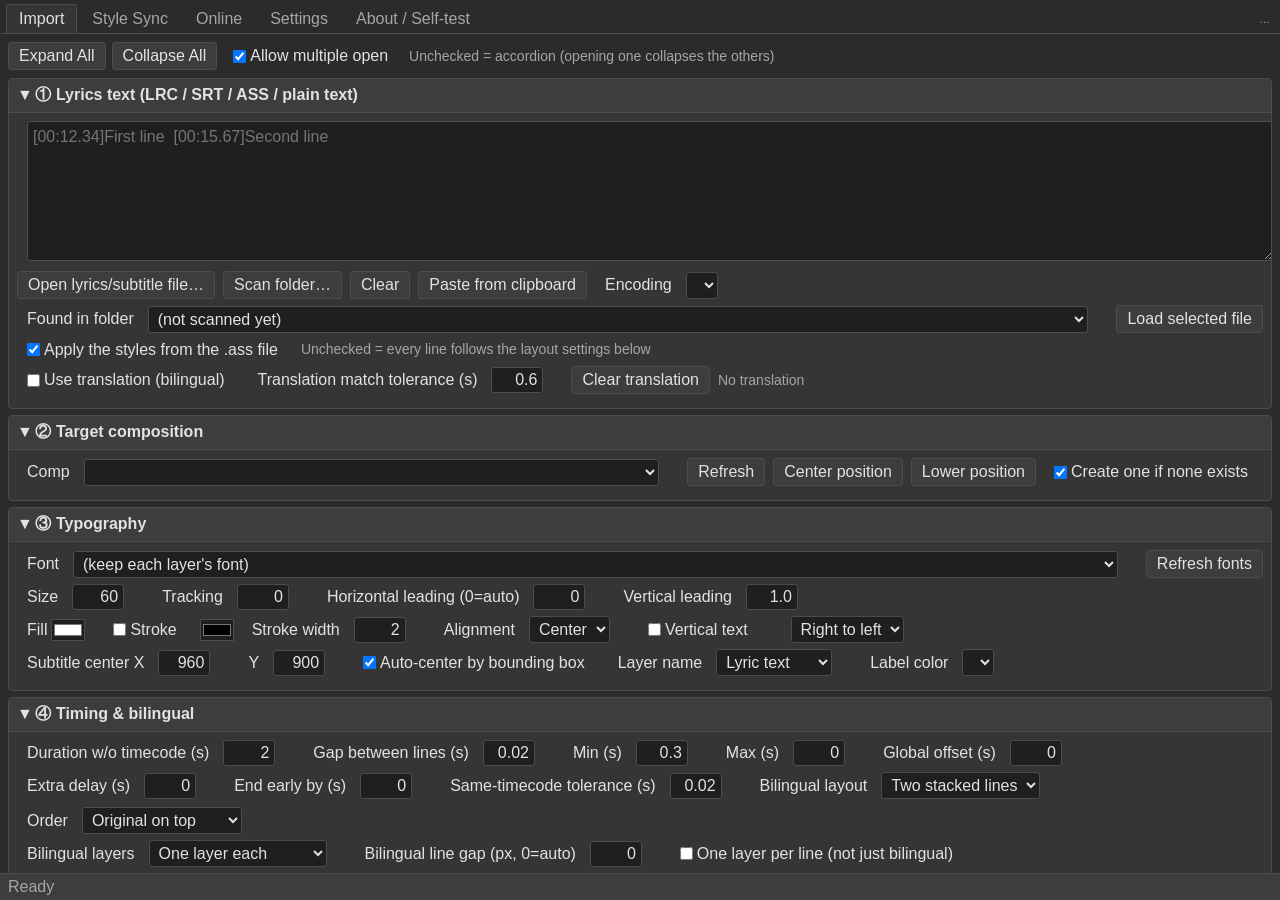
<file: AE_CEP/client/index.html>
<!DOCTYPE html>
<html lang="zh-CN">
<head>
<meta charset="UTF-8">
<title data-i18n="歌词字幕排版工具 · AE 版">歌词字幕排版工具 · AE 版</title>
<link rel="stylesheet" href="style.css">
</head>
<body>

<div class="tabbar">
  <button class="tabbtn active" data-tab="import" data-i18n="歌词导入">歌词导入</button>
  <button class="tabbtn" data-tab="style" data-i18n="样式同步">样式同步</button>
  <button class="tabbtn" data-tab="online" data-i18n="在线歌词">在线歌词</button>
  <button class="tabbtn" data-tab="settings" data-i18n="设置">设置</button>
  <button class="tabbtn" data-tab="about" data-i18n="关于 / 自检">关于 / 自检</button>
  <span class="grow"></span>
  <span class="build" id="buildTag">…</span>
</div>

<!-- ============================ 歌词导入 ============================ -->
<div class="tabpane active" id="tab-import">
  <div class="toolbar">
    <button id="btnExpandAll" data-i18n="全部展开">全部展开</button>
    <button id="btnCollapseAll" data-i18n="全部折叠">全部折叠</button>
    <!-- 注意：这个开关换过 id（原 accChk 是反过来的「单开模式」，默认还勾着）。
         换了 id 之后，老用户 localStorage 里那个 true 不会再被读回来，
         默认就变成「可以同时展开」了。 -->
    <label class="chk"><input type="checkbox" id="multiChk" checked> <span data-i18n="同时展开多块">同时展开多块</span></label>
    <span class="hint" data-i18n="不勾＝单开模式（展开一块自动收起其它）">不勾＝单开模式（展开一块自动收起其它）</span>
  </div>

  <section class="sec" data-key="lyrics">
    <div class="sec-head"><span class="arrow">▼</span> <span data-i18n="① 歌词文本（LRC / SRT / ASS / 纯文本）">① 歌词文本（LRC / SRT / ASS / 纯文本）</span></div>
    <div class="sec-body">
      <!-- 占位符只写在 data-i18n-placeholder 里，运行时由 applyI18n() 填进 placeholder；
           两处都写的话，静态那份是中文，切到英文时会被体检脚本当成漏翻。
           值里不要用 &#10; 这类实体：字典的 key 是「原样的中文」，实体解出来的换行
           跟 key 对不上，翻译就查不到了。 -->
      <textarea id="lyricText" class="lyric" spellcheck="false"
                data-i18n-placeholder="[00:12.34]第一句歌词  [00:15.67]第二句歌词"></textarea>
      <div class="row">
        <button id="btnOpenLrc" data-i18n="打开歌词/字幕文件…">打开歌词/字幕文件…</button>
        <button id="btnScanFolder" data-i18n="扫描文件夹…">扫描文件夹…</button>
        <button id="btnClear" data-i18n="清空">清空</button>
        <button id="btnPaste" data-i18n="从剪贴板粘贴">从剪贴板粘贴</button>
        <label class="fld"><span data-i18n="编码">编码</span> <select id="encodingList"></select></label>
      </div>
      <div class="row">
        <label class="fld grow"><span data-i18n="文件夹里找到的">文件夹里找到的</span>
          <select id="fileList"><option data-i18n="（还没有扫描）">（还没有扫描）</option></select>
        </label>
        <button id="btnLoadFile" data-i18n="载入选中文件">载入选中文件</button>
      </div>
      <!-- 「套用 .ass 里的字幕样式」只对 ASS/SSA 生效：其它格式没有样式表，
           勾着也不影响。默认勾上 —— 打轴的人本来就是按那个样式调的颜色。 -->
      <div class="row">
        <label class="chk"><input type="checkbox" id="assStyle" checked> <span data-i18n="套用 .ass 里的字幕样式">套用 .ass 里的字幕样式</span></label>
        <span class="hint" data-i18n="不勾＝全部按下面的排版样式走">不勾＝全部按下面的排版样式走</span>
      </div>
      <div class="row">
        <label class="chk"><input type="checkbox" id="hasTrans"> <span data-i18n="使用译文（双语）">使用译文（双语）</span></label>
        <label class="fld"><span data-i18n="译文对齐容差(秒)">译文对齐容差(秒)</span> <input type="text" id="matchTol" value="0.6" class="num"></label>
        <button id="btnClearTrans" data-i18n="清空译文">清空译文</button>
        <span class="hint" id="transInfo" data-i18n="没有译文">没有译文</span>
      </div>
    </div>
  </section>

  <section class="sec" data-key="comp">
    <div class="sec-head"><span class="arrow">▼</span> <span data-i18n="② 目标合成">② 目标合成</span></div>
    <div class="sec-body">
      <div class="row">
        <label class="fld grow"><span data-i18n="合成">合成</span> <select id="compList"></select></label>
        <button id="btnRefreshComp" data-i18n="刷新">刷新</button>
        <button id="btnGetCenter" data-i18n="位置居中">位置居中</button>
        <button id="btnGetBottom" data-i18n="位置下方">位置下方</button>
        <label class="chk"><input type="checkbox" id="autoComp" checked> <span data-i18n="没有合成时自动新建">没有合成时自动新建</span></label>
      </div>
      <div class="hint" id="posHint"></div>
    </div>
  </section>

  <section class="sec" data-key="text">
    <div class="sec-head"><span class="arrow">▼</span> <span data-i18n="③ 排版样式">③ 排版样式</span></div>
    <div class="sec-body">
      <div class="row">
        <label class="fld grow"><span data-i18n="字体">字体</span> <select id="fontList"><option data-i18n="（保持图层原字体）">（保持图层原字体）</option></select></label>
        <button id="btnFonts" data-i18n="刷新字体">刷新字体</button>
      </div>
      <div class="row">
        <label class="fld"><span data-i18n="字号">字号</span> <input type="text" id="fontSize" value="60" class="num"></label>
        <label class="fld"><span data-i18n="字距">字距</span> <input type="text" id="tracking" value="0" class="num"></label>
        <label class="fld"><span data-i18n="横排行距倍数(0=自动)">横排行距倍数(0=自动)</span> <input type="text" id="leadingRatio" value="0" class="num"></label>
        <label class="fld"><span data-i18n="竖排行距倍数">竖排行距倍数</span> <input type="text" id="vLeadingRatio" value="1.0" class="num"></label>
      </div>
      <div class="row">
        <label class="fld"><span data-i18n="填充">填充</span> <input type="color" id="colorFill" value="#ffffff"></label>
        <label class="chk"><input type="checkbox" id="strokeOn"> <span data-i18n="描边">描边</span></label>
        <input type="color" id="colorStroke" value="#000000">
        <label class="fld"><span data-i18n="描边宽度">描边宽度</span> <input type="text" id="strokeWidth" value="2" class="num"></label>
        <label class="fld"><span data-i18n="对齐">对齐</span>
          <select id="justify">
            <option value="center" data-i18n="居中">居中</option>
            <option value="left" data-i18n="左对齐">左对齐</option>
            <option value="right" data-i18n="右对齐">右对齐</option>
          </select>
        </label>
        <label class="chk"><input type="checkbox" id="vertical"> <span data-i18n="竖排文字">竖排文字</span></label>
        <label class="fld"><select id="verticalDir">
          <option value="rtl" data-i18n="从右往左">从右往左</option>
          <option value="ltr" data-i18n="从左往右">从左往右</option>
        </select></label>
      </div>
      <div class="row">
        <label class="fld"><span data-i18n="字幕中心 X">字幕中心 X</span> <input type="text" id="posX" value="960" class="num"></label>
        <label class="fld">Y <input type="text" id="posY" value="900" class="num"></label>
        <label class="chk"><input type="checkbox" id="autoCenter" checked> <span data-i18n="按包围盒自动居中">按包围盒自动居中</span></label>
        <label class="fld"><span data-i18n="图层名">图层名</span>
          <select id="layerName">
            <option value="text" data-i18n="歌词文本">歌词文本</option>
            <option value="index" data-i18n="序号">序号</option>
            <option value="index+text" data-i18n="序号+歌词">序号+歌词</option>
          </select>
        </label>
        <label class="fld"><span data-i18n="图层颜色">图层颜色</span> <select id="labelList"></select></label>
      </div>
    </div>
  </section>

  <section class="sec" data-key="time">
    <div class="sec-head"><span class="arrow">▼</span> <span data-i18n="④ 时间轴与双语">④ 时间轴与双语</span></div>
    <div class="sec-body">
      <div class="row">
        <label class="fld"><span data-i18n="无时间码时长(s)">无时间码时长(s)</span> <input type="text" id="defaultDur" value="2" class="num"></label>
        <label class="fld"><span data-i18n="相邻间隙(s)">相邻间隙(s)</span> <input type="text" id="gap" value="0.02" class="num"></label>
        <label class="fld"><span data-i18n="最短(s)">最短(s)</span> <input type="text" id="minDur" value="0.3" class="num"></label>
        <label class="fld"><span data-i18n="最长(s)">最长(s)</span> <input type="text" id="maxDur" value="0" class="num"></label>
        <label class="fld"><span data-i18n="整体偏移(s)">整体偏移(s)</span> <input type="text" id="offset" value="0" class="num"></label>
      </div>
      <div class="row">
        <label class="fld"><span data-i18n="额外延后(s)">额外延后(s)</span> <input type="text" id="leadIn" value="0" class="num"></label>
        <label class="fld"><span data-i18n="提前结束(s)">提前结束(s)</span> <input type="text" id="leadOut" value="0" class="num"></label>
        <label class="fld"><span data-i18n="同时间码判定容差(s)">同时间码判定容差(s)</span> <input type="text" id="mergeTol" value="0.02" class="num"></label>
        <label class="fld"><span data-i18n="双语排版">双语排版</span>
          <select id="biLayout">
            <option value="stack" data-i18n="上下两行">上下两行</option>
            <option value="sameLine" data-i18n="同一行">同一行</option>
          </select>
        </label>
        <label class="fld"><span data-i18n="顺序">顺序</span>
          <select id="biOrder">
            <option value="AB" data-i18n="原文在上">原文在上</option>
            <option value="BA" data-i18n="译文在上">译文在上</option>
          </select>
        </label>
      </div>
      <div class="row">
        <label class="fld"><span data-i18n="双语图层">双语图层</span>
          <select id="biLayer">
            <option value="merge" data-i18n="原文译文合并在一个图层">原文译文合并在一个图层</option>
            <option value="split" selected data-i18n="原文 / 译文各占一个图层">原文 / 译文各占一个图层</option>
          </select>
        </label>
        <label class="fld"><span data-i18n="双语行距(px, 0=自动)">双语行距(px, 0=自动)</span> <input type="text" id="lineStep" value="0" class="num"></label>
        <label class="chk"><input type="checkbox" id="splitLines"> <span data-i18n="同一时间码的每行都单独建层（不限双语）">同一时间码的每行都单独建层（不限双语）</span></label>
      </div>
      <div class="hint block" id="biLayerHint"></div>
      <div class="row">
        <label class="chk"><input type="checkbox" id="precompose"> <span data-i18n="生成后打包成预合成">生成后打包成预合成</span></label>
      </div>
    </div>
  </section>

  <!-- 顺序说明：模板图层排在「预览与生成」前面 ——
       它是「生成时用什么底子」，属于生成参数；动画预设是生成完再套的，放最后。 -->
  <section class="sec" data-key="tpl">
    <div class="sec-head"><span class="arrow">▼</span> <span data-i18n="⑤ 模板图层（复制现有图层来生成）">⑤ 模板图层（复制现有图层来生成）</span></div>
    <div class="sec-body">
      <div class="row">
        <label class="fld grow"><span data-i18n="模板">模板</span> <select id="tplList"></select></label>
        <button id="btnTplRefresh" data-i18n="刷新">刷新</button>
        <button id="btnTplPick" data-i18n="用选中层">用选中层</button>
      </div>
      <div class="row">
        <label class="chk"><input type="checkbox" id="optTplHide" checked> <span data-i18n="生成后隐藏模板图层（不删除）">生成后隐藏模板图层（不删除）</span></label>
        <label class="chk"><input type="checkbox" id="optTplName" checked> <span data-i18n="图层名改成歌词">图层名改成歌词</span></label>
      </div>
      <div class="hint block" id="tplInfo"></div>
    </div>
  </section>

  <section class="sec" data-key="out">
    <div class="sec-head"><span class="arrow">▼</span> <span data-i18n="⑥ 预览与生成">⑥ 预览与生成</span></div>
    <div class="sec-body">
      <div class="row">
        <label class="chk"><input type="checkbox" id="optReverse"> <span data-i18n="倒序导入（最后一句排在最上层）">倒序导入（最后一句排在最上层）</span></label>
        <span class="hint" id="reverseHint"></span>
      </div>
      <div class="row">
        <button id="btnPreview" data-i18n="预览解析结果">预览解析结果</button>
        <button id="btnGenerate" class="primary" data-i18n="生成字幕图层">生成字幕图层</button>
      </div>
      <div class="preview" id="previewList"></div>
      <div class="hint block" id="previewInfo" data-i18n="（还没有解析）">（还没有解析）</div>
    </div>
  </section>

  <section class="sec" data-key="preset">
    <div class="sec-head"><span class="arrow">▼</span> <span data-i18n="⑦ 动画预设（内置 / .ffx）">⑦ 动画预设（内置 / .ffx）</span></div>
    <div class="sec-body">
      <div class="row">
        <label class="fld grow"><span data-i18n="预设">预设</span> <select id="presetList"></select></label>
        <button id="btnPresetRefresh" data-i18n="刷新">刷新</button>
      </div>
      <div class="row">
        <button id="btnPresetToSel" data-i18n="套到选中图层">套到选中图层</button>
        <button id="btnPresetToAll" data-i18n="套到本合成全部文字层">套到本合成全部文字层</button>
        <label class="chk"><input type="checkbox" id="optPresetClear" checked> <span data-i18n="套用前清掉已有动画器">套用前清掉已有动画器</span></label>
      </div>
      <div class="row">
        <label class="chk"><input type="checkbox" id="optPresetOnGen"> <span data-i18n="生成字幕时自动套用">生成字幕时自动套用</span></label>
        <button id="btnPresetDir" data-i18n="预设文件夹…">预设文件夹…</button>
        <button id="btnPresetProbe" data-i18n="能力体检">能力体检</button>
      </div>
      <div class="hint block" id="presetInfo"></div>
    </div>
  </section>

</div>

<!-- ============================ 样式同步 ============================ -->
<div class="tabpane" id="tab-style">
  <div class="toolbar">
    <button id="btnExpandStyle" data-i18n="全部展开">全部展开</button>
    <button id="btnCollapseStyle" data-i18n="全部折叠">全部折叠</button>
    <label class="chk"><input type="checkbox" id="multiChkStyle" checked> <span data-i18n="同时展开多块">同时展开多块</span></label>
    <span class="hint" data-i18n="不勾＝单开模式（展开一块自动收起其它）">不勾＝单开模式（展开一块自动收起其它）</span>
  </div>

  <section class="sec" data-key="ref" data-group="style">
    <div class="sec-head"><span class="arrow">▼</span> <span data-i18n="① 参考图层（从这里复制样式）">① 参考图层（从这里复制样式）</span></div>
    <div class="sec-body">
      <div class="row">
        <label class="fld grow"><span data-i18n="参考图层">参考图层</span> <select id="refList"></select></label>
        <button id="btnRefRefresh" data-i18n="刷新">刷新</button>
        <button id="btnRefPick" data-i18n="获取当前选中图层">获取当前选中图层</button>
      </div>
      <div class="hint" id="refInfo" data-i18n="未选择参考图层">未选择参考图层</div>
      <!-- 属性值里必须写原样的 >（不能写成 &gt;）—— 字典的 key 就是这串中文原文，
           转义过就对不上表了；HTML 的属性值里 > 是合法的。 -->
      <div class="warn" data-i18n="「图层样式」（投影/描边/外发光/斜面…）跟不走：要连它一起搬，选中参考层 → 菜单「动画 > 将动画预设另存为」存成 .ffx，再去「歌词导入」页 ⑦ 套用。">「图层样式」（投影/描边/外发光/斜面…）跟不走：要连它一起搬，选中参考层 →
        菜单「动画 &gt; 将动画预设另存为」存成 .ffx，再去「歌词导入」页 ⑦ 套用。</div>
    </div>
  </section>

  <section class="sec" data-key="targets" data-group="style">
    <div class="sec-head"><span class="arrow">▼</span> <span data-i18n="② 应用到哪些图层">② 应用到哪些图层</span></div>
    <div class="sec-body">
      <div class="row">
        <label class="fld grow"><span data-i18n="图层号">图层号</span> <input type="text" id="indexSpec" value="1-10"></label>
        <button id="btnAllLayers" data-i18n="全部">全部</button>
        <span class="hint" data-i18n="支持 1-10 / 1,5,10 / 1-3,7,9-11">支持 1-10 / 1,5,10 / 1-3,7,9-11</span>
      </div>
      <div class="hint" id="indexHint"></div>
      <div class="row">
        <label class="chk"><input type="checkbox" id="optOnlyText" checked> <span data-i18n="只处理文字图层">只处理文字图层</span></label>
        <label class="chk"><input type="checkbox" id="optSkipRef" checked> <span data-i18n="跳过参考图层本身">跳过参考图层本身</span></label>
      </div>
    </div>
  </section>

  <section class="sec" data-key="bilingual" data-group="style">
    <div class="sec-head"><span class="arrow">▼</span> <span data-i18n="③ 双语图层（原文 / 译文成对时）">③ 双语图层（原文 / 译文成对时）</span></div>
    <div class="sec-body">
      <div class="row">
        <label class="fld grow"><span data-i18n="另一组用">另一组用</span>
          <select id="refList2"></select>
        </label>
        <button id="btnRefPick2" data-i18n="获取当前选中图层">获取当前选中图层</button>
      </div>
      <div class="row">
        <label class="fld"><span data-i18n="范围">范围</span>
          <select id="biScope">
            <option value="all" data-i18n="全部图层">全部图层</option>
            <option value="same" data-i18n="只跟参考层同组（如：只套原文）">只跟参考层同组（如：只套原文）</option>
            <option value="other" data-i18n="只另一组（如：只套译文）">只另一组（如：只套译文）</option>
          </select>
        </label>
        <label class="fld"><span data-i18n="双语位置">双语位置</span>
          <select id="biPos">
            <option value="follow" data-i18n="照抄参考层（两组会叠在一起）">照抄参考层（两组会叠在一起）</option>
            <option value="stagger" selected data-i18n="保留上下错位（推荐）">保留上下错位（推荐）</option>
            <option value="keep" data-i18n="完全不动位置">完全不动位置</option>
          </select>
        </label>
        <label class="fld"><span data-i18n="行距(px, 0=自动)">行距(px, 0=自动)</span> <input type="text" id="biStep" value="0" class="num"></label>
      </div>
      <div class="row">
        <button id="btnPairScan" data-i18n="扫一遍分组">扫一遍分组</button>
        <span class="hint" id="pairScanInfo"></span>
      </div>
      <div class="hint block" id="biInfo"></div>
    </div>
  </section>

  <section class="sec" data-key="copy" data-group="style">
    <div class="sec-head"><span class="arrow">▼</span> <span data-i18n="④ 复制哪些内容">④ 复制哪些内容</span></div>
    <div class="sec-body">
      <div class="row"><label class="chk"><input type="checkbox" id="optTextStyle" checked> <span data-i18n="文字样式（字体/大小/颜色/描边/行距/字距/对齐）">文字样式（字体/大小/颜色/描边/行距/字距/对齐）</span></label></div>
      <div class="row"><label class="chk"><input type="checkbox" id="optCopyText"> <span data-i18n="同时覆盖文本内容（默认不覆盖，保留各自歌词）">同时覆盖文本内容（默认不覆盖，保留各自歌词）</span></label></div>
      <div class="row">
        <label class="chk"><input type="checkbox" id="optTransform" checked> <span data-i18n="变换属性">变换属性</span></label>
        <label class="chk"><input type="checkbox" id="optLayerProps" checked> <span data-i18n="图层属性（混合模式/3D/运动模糊/标签色）">图层属性（混合模式/3D/运动模糊/标签色）</span></label>
      </div>
      <div class="row">
        <label class="chk"><input type="checkbox" id="optKeyframes" checked> <span data-i18n="关键帧">关键帧</span></label>
        <label class="chk"><input type="checkbox" id="optEase" checked> <span data-i18n="同时复制缓动与插值曲线">同时复制缓动与插值曲线</span></label>
        <label class="chk"><input type="checkbox" id="optValues" checked> <span data-i18n="无关键帧时复制静态值">无关键帧时复制静态值</span></label>
      </div>
      <div class="row">
        <label class="chk"><input type="checkbox" id="optExpressions" checked> <span data-i18n="表达式">表达式</span></label>
        <label class="chk"><input type="checkbox" id="optEffects" checked> <span data-i18n="效果（整条特效栈）">效果（整条特效栈）</span></label>
        <label class="chk"><input type="checkbox" id="optMasks"> <span data-i18n="蒙版">蒙版</span></label>
        <label class="chk"><input type="checkbox" id="optAnimators" checked> <span data-i18n="文字动画器">文字动画器</span></label>
      </div>
      <div class="row">
        <label class="fld"><span data-i18n="关键帧校准">关键帧校准</span>
          <select id="remapMode">
            <option value="scale" data-i18n="缩放到每层的入点/出点（推荐）">缩放到每层的入点/出点（推荐）</option>
            <option value="shift" data-i18n="整体平移，保持原节奏">整体平移，保持原节奏</option>
            <option value="none" data-i18n="不处理（保留绝对时间）">不处理（保留绝对时间）</option>
          </select>
        </label>
      </div>
      <div class="row">
        <!-- 「应用到目标图层」暂时不暴露：
             它是「逐属性抄」，而图层样式（投影 / 描边 / 外发光 / 斜面）AE 的脚本接口
             根本没开放，抄不过去 —— 用户拿它做出来的字幕经常「样式没跟上」。
             下面的「以参考图层重建」是 duplicate()，AE 内部复制，样式 / 效果 / 动画器 /
             蒙版全都带得走，双语错位也已经补上了，效果明显更好。
             代码还在（app.js 的 doApplyStyle / 宿主的 API.style），要恢复就把下面这行的
             style="display:none" 删掉即可。 -->
        <button id="btnApply" class="primary" style="display:none" data-i18n="应用到目标图层">应用到目标图层</button>
        <button id="btnRefRebuild" class="primary" data-i18n="以参考图层重建（类似Ctrl+D）">以参考图层重建（类似Ctrl+D）</button>
        <button id="btnRefCopyOnly" data-i18n="只同步文字样式（最轻量）">只同步文字样式（最轻量）</button>
      </div>
      <textarea id="styleResult" class="log" readonly></textarea>
    </div>
  </section>
</div>

<!-- ============================ 在线歌词 ============================ -->
<div class="tabpane" id="tab-online">
  <div class="panel">
    <div class="panel-title" data-i18n="① 搜索歌曲">① 搜索歌曲</div>
    <div class="row">
      <label class="fld"><span data-i18n="平台">平台</span>
        <select id="platform">
          <option value="netease" data-i18n="网易云音乐">网易云音乐</option>
          <option value="qq" data-i18n="QQ 音乐">QQ 音乐</option>
        </select>
      </label>
      <label class="fld grow"><span data-i18n="关键词">关键词</span>
        <input type="text" id="keyword" data-i18n-placeholder="歌名 / 歌手 / 歌曲链接 / ID">
      </label>
      <button id="btnSearch" class="primary" data-i18n="搜索">搜索</button>
    </div>
    <div class="hint" data-i18n="也可以直接粘贴歌曲链接或歌曲 ID（网易云纯数字 ID / QQ songmid）">也可以直接粘贴歌曲链接或歌曲 ID（网易云纯数字 ID / QQ songmid）</div>
    <div class="hint" id="searchResult"></div>
  </div>

  <div class="panel">
    <div class="panel-title" data-i18n="② 搜索结果">② 搜索结果</div>
    <select id="songList" class="listbox" size="8"></select>
    <div class="row">
      <button id="btnFetch" data-i18n="获取歌词（含译文）">获取歌词（含译文）</button>
      <button id="btnUseLyric" data-i18n="载入歌词导入页">载入歌词导入页</button>
    </div>
  </div>

  <div class="panel">
    <div class="panel-title" data-i18n="③ 歌词预览">③ 歌词预览</div>
    <textarea id="lyricPreview" class="log tall" readonly></textarea>
  </div>
</div>

<!-- ============================ 设置 ============================ -->
<div class="tabpane" id="tab-settings">
  <div class="panel">
    <div class="panel-title" data-i18n="界面语言">界面语言</div>
    <div class="row">
      <label class="fld grow">
        <select id="langSel">
          <option value="zh" data-i18n="简体中文">简体中文</option>
          <option value="zh-Hant" data-i18n="繁体中文">繁体中文</option>
          <option value="en">English</option>
          <option value="ja" data-i18n="日语">日语</option>
          <option value="auto" data-i18n="跟随系统">跟随系统</option>
        </select>
      </label>
    </div>
    <div class="hint block" data-i18n="界面语言只影响面板和脚本的提示文字；AE 自身界面不受影响。">界面语言只影响面板和脚本的提示文字；AE 自身界面不受影响。</div>
    <div class="hint block" data-i18n="改完立刻生效，会记在面板本地。">改完立刻生效，会记在面板本地。</div>
  </div>

  <div class="panel">
    <div class="panel-title" data-i18n="版本信息">版本信息</div>
    <div class="hint block" id="settingsBuild"></div>
    <div class="hint block" id="settingsPaths"></div>
    <div class="row">
      <button id="btnOpenFolder" data-i18n="打开插件文件夹">打开插件文件夹</button>
    </div>
  </div>

  <div class="panel">
    <div class="panel-title" data-i18n="面板设置">面板设置</div>
    <div class="hint block" data-i18n="面板的设置（含语言）存在浏览器本地存储里，不会写进 .aep 工程文件。">面板的设置（含语言）存在浏览器本地存储里，不会写进 .aep 工程文件。</div>
    <div class="hint block" data-i18n="面板顶部工具栏的「全部展开 / 全部折叠」只影响当前这一页。">面板顶部工具栏的「全部展开 / 全部折叠」只影响当前这一页。</div>
    <div class="row">
      <button id="btnResetForm" data-i18n="恢复默认设置">恢复默认设置</button>
    </div>
  </div>
</div>

<!-- ============================ 关于 / 自检 ============================ -->
<div class="tabpane" id="tab-about">
  <div class="panel">
    <div class="panel-title" data-i18n="歌词字幕排版工具 · AE 版（CEP 面板）">歌词字幕排版工具 · AE 版（CEP 面板）</div>
    <div class="hint block" data-i18n="歌词字幕排版工具 —— 把 LRC / 纯文本歌词批量排成 After Effects 文字图层，支持双语拆层、样式批量同步、动画预设。">歌词字幕排版工具 —— 把 LRC / 纯文本歌词批量排成 After Effects 文字图层，支持双语拆层、样式批量同步、动画预设。</div>
    <div class="hint block" id="aboutBuild"></div>
    <div class="hint block" data-i18n="自检和体检的结果会打印在下面这个框里。">自检和体检的结果会打印在下面这个框里。</div>
    <div class="row">
      <button id="btnSelfTest" data-i18n="运行自检">运行自检</button>
      <button id="btnProbeOnline" data-i18n="在线通道体检（会真搜一次）">在线通道体检（会真搜一次）</button>
    </div>
    <textarea id="aboutLog" class="log taller" readonly></textarea>
  </div>
</div>

<div class="statusbar"><span id="status" data-i18n="就绪">就绪</span></div>

<div class="mask" id="mask"><div class="dialog">
  <div class="dlg-title" id="dlgTitle"></div>
  <div class="dlg-msg" id="dlgMsg"></div>
  <div class="dlg-btns"><button id="dlgNo" data-i18n="取消">取消</button><button id="dlgYes" class="primary" data-i18n="确定">确定</button></div>
</div></div>

<script src="CSInterface.js"></script>
<script src="i18n_en.js"></script>
<script src="i18n_zht.js"></script>
<script src="i18n_ja.js"></script>
<script src="app.js"></script>
</body>
</html>
</file>
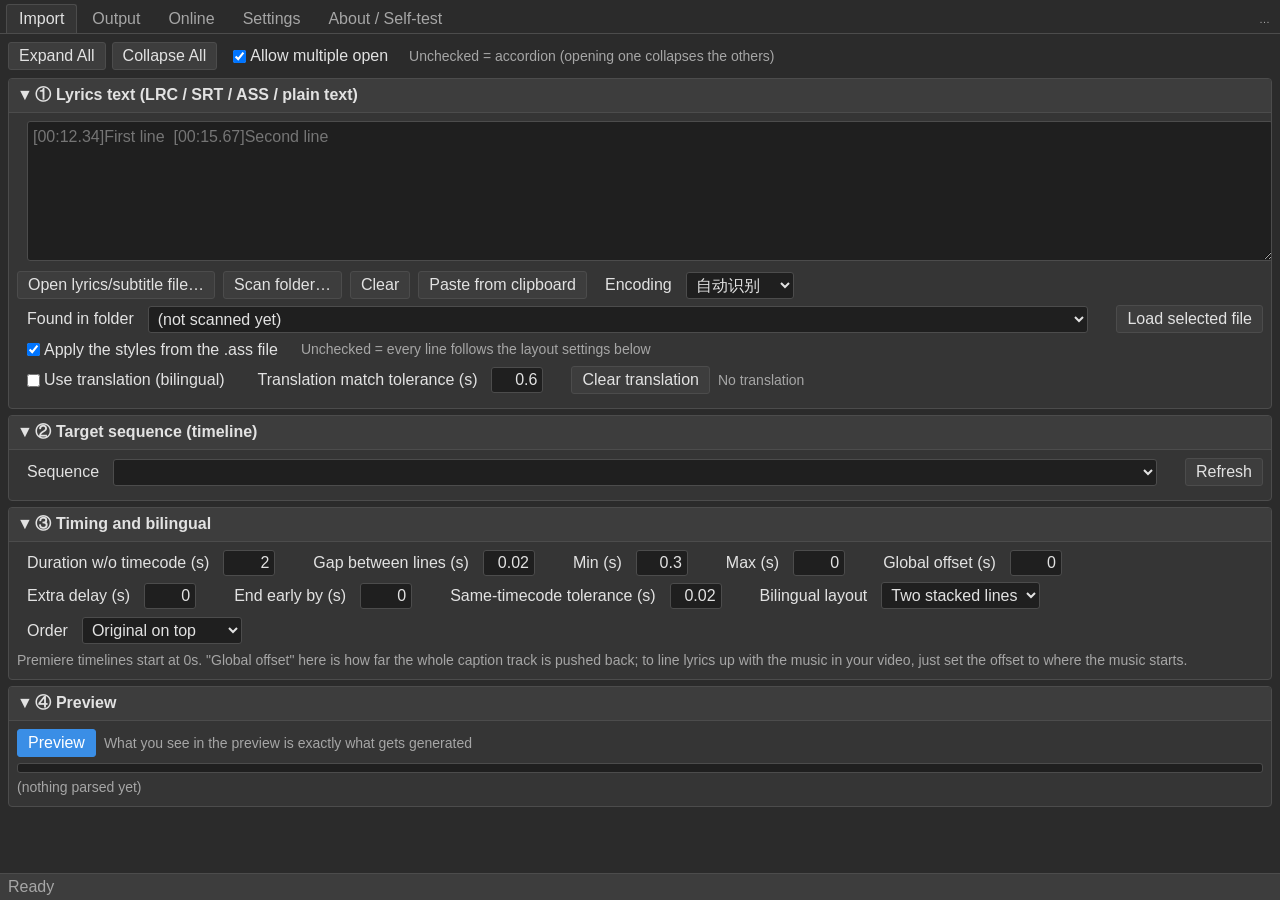
<file: PR_CEP/client/index.html>
<!DOCTYPE html>
<html lang="zh-CN">
<head>
<meta charset="UTF-8">
<title data-i18n="歌词字幕排版工具 · PR 版">歌词字幕排版工具 · PR 版</title>
<link rel="stylesheet" href="style.css">
</head>
<body>

<div class="tabbar">
  <button class="tabbtn active" data-tab="import" data-i18n="歌词导入">歌词导入</button>
  <button class="tabbtn" data-tab="output" data-i18n="输出与生成">输出与生成</button>
  <button class="tabbtn" data-tab="online" data-i18n="在线歌词">在线歌词</button>
  <button class="tabbtn" data-tab="settings" data-i18n="设置">设置</button>
  <button class="tabbtn" data-tab="about" data-i18n="关于 / 自检">关于 / 自检</button>
  <span class="grow"></span>
  <span class="build" id="buildTag">…</span>
</div>

<!-- ============================ 歌词导入 ============================ -->
<div class="tabpane active" id="tab-import">
  <div class="toolbar">
    <button id="btnExpandAll" data-i18n="全部展开">全部展开</button>
    <button id="btnCollapseAll" data-i18n="全部折叠">全部折叠</button>
    <label class="chk"><input type="checkbox" id="multiChk" checked> <span data-i18n="同时展开多块">同时展开多块</span></label>
    <span class="hint" data-i18n="不勾＝单开模式（展开一块自动收起其它）">不勾＝单开模式（展开一块自动收起其它）</span>
  </div>

  <section class="sec" data-key="lyrics">
    <div class="sec-head"><span class="arrow">▼</span> <span data-i18n="① 歌词文本（LRC / SRT / ASS / 纯文本）">① 歌词文本（LRC / SRT / ASS / 纯文本）</span></div>
    <div class="sec-body">
      <textarea id="lyricText" class="lyric" spellcheck="false"
                data-i18n-placeholder="[00:12.34]第一句歌词  [00:15.67]第二句歌词"></textarea>
      <div class="row">
        <button id="btnOpenLrc" data-i18n="打开歌词/字幕文件…">打开歌词/字幕文件…</button>
        <button id="btnScanFolder" data-i18n="扫描文件夹…">扫描文件夹…</button>
        <button id="btnClear" data-i18n="清空">清空</button>
        <button id="btnPaste" data-i18n="从剪贴板粘贴">从剪贴板粘贴</button>
        <label class="fld"><span data-i18n="编码">编码</span> <select id="encodingList"></select></label>
      </div>
      <div class="row">
        <label class="fld grow"><span data-i18n="文件夹里找到的">文件夹里找到的</span>
          <select id="fileList"><option data-i18n="（还没有扫描）">（还没有扫描）</option></select>
        </label>
        <button id="btnLoadFile" data-i18n="载入选中文件">载入选中文件</button>
      </div>
      <div class="row">
        <label class="chk"><input type="checkbox" id="assStyle" checked> <span data-i18n="套用 .ass 里的字幕样式">套用 .ass 里的字幕样式</span></label>
        <span class="hint" data-i18n="不勾＝全部按下面的排版样式走">不勾＝全部按下面的排版样式走</span>
      </div>
      <div class="row">
        <label class="chk"><input type="checkbox" id="hasTrans"> <span data-i18n="使用译文（双语）">使用译文（双语）</span></label>
        <label class="fld"><span data-i18n="译文对齐容差(秒)">译文对齐容差(秒)</span> <input type="text" id="matchTol" value="0.6" class="num"></label>
        <button id="btnClearTrans" data-i18n="清空译文">清空译文</button>
        <span class="hint" id="transInfo" data-i18n="没有译文">没有译文</span>
      </div>
    </div>
  </section>

  <section class="sec" data-key="seq">
    <div class="sec-head"><span class="arrow">▼</span> <span data-i18n="② 目标序列（时间线）">② 目标序列（时间线）</span></div>
    <div class="sec-body">
      <div class="row">
        <label class="fld grow"><span data-i18n="序列">序列</span> <select id="seqList"></select></label>
        <button id="btnRefreshSeq" data-i18n="刷新">刷新</button>
      </div>
      <div class="hint block" id="seqHint"></div>
    </div>
  </section>

  <section class="sec" data-key="time">
    <div class="sec-head"><span class="arrow">▼</span> <span data-i18n="③ 时间轴与双语">③ 时间轴与双语</span></div>
    <div class="sec-body">
      <div class="row">
        <label class="fld"><span data-i18n="无时间码时长(s)">无时间码时长(s)</span> <input type="text" id="defaultDur" value="2" class="num"></label>
        <label class="fld"><span data-i18n="相邻间隙(s)">相邻间隙(s)</span> <input type="text" id="gap" value="0.02" class="num"></label>
        <label class="fld"><span data-i18n="最短(s)">最短(s)</span> <input type="text" id="minDur" value="0.3" class="num"></label>
        <label class="fld"><span data-i18n="最长(s)">最长(s)</span> <input type="text" id="maxDur" value="0" class="num"></label>
        <label class="fld"><span data-i18n="整体偏移(s)">整体偏移(s)</span> <input type="text" id="offset" value="0" class="num"></label>
      </div>
      <div class="row">
        <label class="fld"><span data-i18n="额外延后(s)">额外延后(s)</span> <input type="text" id="leadIn" value="0" class="num"></label>
        <label class="fld"><span data-i18n="提前结束(s)">提前结束(s)</span> <input type="text" id="leadOut" value="0" class="num"></label>
        <label class="fld"><span data-i18n="同时间码判定容差(s)">同时间码判定容差(s)</span> <input type="text" id="mergeTol" value="0.02" class="num"></label>
        <label class="fld"><span data-i18n="双语排版">双语排版</span>
          <select id="biLayout">
            <option value="stack" data-i18n="上下两行">上下两行</option>
            <option value="sameLine" data-i18n="同一行">同一行</option>
          </select>
        </label>
        <label class="fld"><span data-i18n="顺序">顺序</span>
          <select id="biOrder">
            <option value="AB" data-i18n="原文在上">原文在上</option>
            <option value="BA" data-i18n="译文在上">译文在上</option>
          </select>
        </label>
      </div>
      <div class="hint block" data-i18n="PR 的时间线从 0 秒起算。这里的「整体偏移」是整条字幕往后推的时间；要对着视频里的音乐打轴，直接把偏移调成音乐起点即可。">PR 的时间线从 0 秒起算。这里的「整体偏移」是整条字幕往后推的时间；要对着视频里的音乐打轴，直接把偏移调成音乐起点即可。</div>
    </div>
  </section>

  <section class="sec" data-key="preview">
    <div class="sec-head"><span class="arrow">▼</span> <span data-i18n="④ 预览">④ 预览</span></div>
    <div class="sec-body">
      <div class="row">
        <button id="btnPreview" class="primary" data-i18n="预览解析结果">预览解析结果</button>
        <span class="hint" data-i18n="预览看到什么，生成出来就是什么">预览看到什么，生成出来就是什么</span>
      </div>
      <div class="preview" id="previewList"></div>
      <div class="hint block" id="previewInfo" data-i18n="（还没有解析）">（还没有解析）</div>
    </div>
  </section>
</div>

<!-- ============================ 输出与生成 ============================ -->
<div class="tabpane" id="tab-output">
  <div class="toolbar">
    <button id="btnExpandOut" data-i18n="全部展开">全部展开</button>
    <button id="btnCollapseOut" data-i18n="全部折叠">全部折叠</button>
    <label class="chk"><input type="checkbox" id="multiChkOut" checked> <span data-i18n="同时展开多块">同时展开多块</span></label>
  </div>

  <div class="panel">
    <div class="panel-title" data-i18n="落地方式：字幕轨道">落地方式：字幕轨道</div>
    <div class="hint block" data-i18n="生成 PR 原生字幕轨：最快最稳，生成后可以在「字幕」面板里一条条改，样式由 PR 的字幕样式决定（脚本改不了）。&#10;（图形剪辑那条路已关闭：PR 自己导出的 .mogrt 是 prgraphic，脚本写不进文字 —— 插进去了、条数也对，但屏幕上永远是模板占位符。）">生成 PR 原生字幕轨：最快最稳，生成后可以在「字幕」面板里一条条改，样式由 PR 的字幕样式决定（脚本改不了）。
（图形剪辑那条路已关闭：PR 自己导出的 .mogrt 是 prgraphic，脚本写不进文字 —— 插进去了、条数也对，但屏幕上永远是模板占位符。）</div>
  </div>

  <section class="sec" data-key="cap">
    <div class="sec-head"><span class="arrow">▼</span> <span data-i18n="① 字幕轨道（PR 原生字幕）">① 字幕轨道（PR 原生字幕）</span></div>
    <div class="sec-body">
      <div class="row">
        <button id="btnBuildCaption" class="primary" data-i18n="生成字幕轨">生成字幕轨</button>
        <button id="btnExportSrt" data-i18n="只导出 SRT 文件…">只导出 SRT 文件…</button>
        <button id="btnInspectCaptions" data-i18n="查看已有字幕轨">查看已有字幕轨</button>
      </div>
      <div class="row">
        <label class="chk"><input type="checkbox" id="mergeSrt" checked> <span data-i18n="双语的原文和译文合成一条字幕">双语的原文和译文合成一条字幕</span></label>
      </div>
      <div class="hint block" data-i18n="原理：把解析结果写成 .srt → 导入项目面板的「歌词字幕工具」素材箱 → 调用 PR 的建字幕轨接口。生成后如果位置不对，直接拖整条字幕轨或改每条字幕的入出点即可。">原理：把解析结果写成 .srt → 导入项目面板的「歌词字幕工具」素材箱 → 调用 PR 的建字幕轨接口。生成后如果位置不对，直接拖整条字幕轨或改每条字幕的入出点即可。</div>
      <textarea id="capResult" class="log" readonly></textarea>
    </div>
  </section>

  <!-- 图形剪辑通道已关闭（2026-10 实测）：PR 自己导出的 .mogrt 是 prgraphic，
       文字参数（TextLayer）脚本写不进去 —— 剪辑插进去了、条数也对，
       但屏幕上永远是模板里的占位符，而且全程不报错。只有 AE 导出的
       aegraphic 模板才能改。「字幕升级为图形」Adobe 明确说没有 API。
       恢复办法：把这段注释去掉，并把 app.js 里的 GFX_ENABLED 改回 true。
       宿主侧 12_pr_graphics.jsx / API.gfxBuild 都没删，一直在。
  <section class="sec" data-key="gfx">
    <div class="sec-head"><span class="arrow">▼</span> <span data-i18n="② 图形剪辑（在视频轨道上批量造文字）">② 图形剪辑（在视频轨道上批量造文字）</span></div>
    <div class="sec-body">
      <div class="hint block" data-i18n="这一步做的事，等于你手动「Ctrl+C 复制一个调好样式的文字图层，Ctrl+V 贴 N 次，再一个个改字」——只是由脚本一次做完，而且样式一个字都不会跑。">这一步做的事，等于你手动「Ctrl+C 复制一个调好样式的文字图层，Ctrl+V 贴 N 次，再一个个改字」——只是由脚本一次做完，而且样式一个字都不会跑。</div>

      <div class="row">
        <label class="fld grow"><span data-i18n="母版来源">母版来源</span>
          <select id="gfxSrcKind">
            <option value="track" data-i18n="时间线上已有的剪辑（最稳，不依赖选中状态）">时间线上已有的剪辑（最稳，不依赖选中状态）</option>
            <option value="selection" data-i18n="时间线上当前选中的剪辑">时间线上当前选中的剪辑</option>
            <option value="project" data-i18n="项目面板里的素材（空白序列也能用）">项目面板里的素材（空白序列也能用）</option>
            <option value="mogrt" data-i18n="MOGRT 文件（空白序列也能用）">MOGRT 文件（空白序列也能用）</option>
          </select>
        </label>
        <button id="btnUseSelection" data-i18n="用当前选中剪辑">用当前选中剪辑</button>
        <button id="btnRefreshGfx" data-i18n="刷新素材列表">刷新素材列表</button>
      </div>

      <div class="row" id="rowTrackClip">
        <label class="fld grow"><span data-i18n="时间线上的剪辑">时间线上的剪辑</span>
          <select id="gfxTrackClipList"><option data-i18n="（还没读取，点右边的刷新）">（还没读取，点右边的刷新）</option></select>
        </label>
        <button id="btnRefreshTrackClips" data-i18n="刷新剪辑列表">刷新剪辑列表</button>
      </div>

      <div class="row" id="rowMogrt" style="display:none">
        <label class="fld grow"><span data-i18n="MOGRT 路径">MOGRT 路径</span> <input type="text" id="gfxMogrtPath" placeholder="也可以直接粘贴路径"></label>
        <button id="btnPickMogrt" data-i18n="选择 .mogrt 文件…">选择 .mogrt 文件…</button>
        <button id="btnScanMogrt" data-i18n="扫描自带模板">扫描自带模板</button>
      </div>

      <div class="row" id="rowMogrtList" style="display:none">
        <label class="fld grow"><span data-i18n="PR / 系统自带模板">PR / 系统自带模板</span>
          <select id="gfxMogrtList"><option data-i18n="（点右边「扫描自带模板」）">（点右边「扫描自带模板」）</option></select>
        </label>
      </div>

      <div class="row" id="rowItem" style="display:none">
        <label class="fld grow"><span data-i18n="项目面板素材">项目面板素材</span>
          <select id="gfxItemList"><option data-i18n="（还没读取）">（还没读取）</option></select>
        </label>
      </div>

      <div class="hint block" id="gfxSeqHint"></div>

      <div class="row">
        <label class="fld"><span data-i18n="目标视频轨">目标视频轨</span> <select id="gfxVTrack"></select></label>
        <label class="fld"><span data-i18n="换行符">换行符</span>
          <select id="gfxNewline">
            <option value="\r" data-i18n="\r（PR 文字默认）">\r（PR 文字默认）</option>
            <option value="\n" data-i18n="\n">\n</option>
          </select>
        </label>
        <span class="hint" data-i18n="默认挑一条空的视频轨；覆盖式插入会把目标轨上原有的剪辑压掉">默认挑一条空的视频轨；覆盖式插入会把目标轨上原有的剪辑压掉</span>
      </div>

      <div class="row">
        <label class="fld grow"><span data-i18n="文字参数">文字参数</span> <input type="text" id="gfxTextParam" data-i18n-placeholder="留空＝自动识别"></label>
        <button id="btnLoadParams" data-i18n="读取选中剪辑的参数">读取选中剪辑的参数</button>
      </div>
      <div class="hint block" id="gfxParamInfo"></div>

      <div class="row">
        <label class="fld"><span data-i18n="字号参数（可选）">字号参数（可选）</span> <input type="text" id="gfxSizeParam" data-i18n-placeholder="参数名"></label>
        <label class="fld"><span data-i18n="字号值">字号值</span> <input type="text" id="gfxSizeValue" class="num" value=""></label>
        <label class="chk"><input type="checkbox" id="gfxColorOn"> <span data-i18n="设置颜色">设置颜色</span></label>
        <label class="fld"><span data-i18n="颜色参数名">颜色参数名</span> <input type="text" id="gfxColorParam" data-i18n-placeholder="参数名"></label>
        <input type="color" id="gfxColor" value="#ffffff">
      </div>
      <div class="hint block" data-i18n="字号 / 颜色是可选项：母版暴露了对应参数才填，填错不会让整批生成失败，只会在结果里提示一句。">字号 / 颜色是可选项：母版暴露了对应参数才填，填错不会让整批生成失败，只会在结果里提示一句。</div>

      <div class="row">
        <button id="btnGfxTryOne" data-i18n="试跑一条">试跑一条</button>
        <button id="btnGfxBuild" class="primary" data-i18n="批量生成图形剪辑">批量生成图形剪辑</button>
      </div>
      <textarea id="gfxResult" class="log tall" readonly></textarea>
    </div>
  </section>
  -->
</div>

<!-- ============================ 在线歌词 ============================ -->
<div class="tabpane" id="tab-online">
  <div class="panel">
    <div class="panel-title" data-i18n="① 搜索歌曲">① 搜索歌曲</div>
    <div class="row">
      <label class="fld"><span data-i18n="平台">平台</span>
        <select id="platform">
          <option value="netease" data-i18n="网易云音乐">网易云音乐</option>
          <option value="qq" data-i18n="QQ 音乐">QQ 音乐</option>
        </select>
      </label>
      <label class="fld grow"><span data-i18n="关键词">关键词</span>
        <input type="text" id="keyword" data-i18n-placeholder="歌名 / 歌手 / 歌曲链接 / ID">
      </label>
      <button id="btnSearch" class="primary" data-i18n="搜索">搜索</button>
    </div>
    <div class="hint" data-i18n="也可以直接粘贴歌曲链接或歌曲 ID（网易云纯数字 ID / QQ songmid）">也可以直接粘贴歌曲链接或歌曲 ID（网易云纯数字 ID / QQ songmid）</div>
    <div class="hint" id="searchResult"></div>
  </div>

  <div class="panel">
    <div class="panel-title" data-i18n="② 搜索结果">② 搜索结果</div>
    <select id="songList" class="listbox" size="8"></select>
    <div class="row">
      <button id="btnFetch" data-i18n="获取歌词（含译文）">获取歌词（含译文）</button>
      <button id="btnUseLyric" data-i18n="载入歌词导入页">载入歌词导入页</button>
    </div>
  </div>

  <div class="panel">
    <div class="panel-title" data-i18n="③ 歌词预览">③ 歌词预览</div>
    <textarea id="lyricPreview" class="log tall" readonly></textarea>
  </div>
</div>

<!-- ============================ 设置 ============================ -->
<div class="tabpane" id="tab-settings">
  <div class="panel">
    <div class="panel-title" data-i18n="界面语言">界面语言</div>
    <div class="row">
      <label class="fld grow">
        <select id="langSel">
          <option value="zh" data-i18n="简体中文">简体中文</option>
          <option value="zh-Hant" data-i18n="繁体中文">繁体中文</option>
          <option value="en">English</option>
          <option value="ja" data-i18n="日语">日语</option>
          <option value="auto" data-i18n="跟随系统">跟随系统</option>
        </select>
      </label>
    </div>
    <div class="hint block" data-i18n="界面语言只影响面板和脚本的提示文字；Premiere Pro 自身界面不受影响。">界面语言只影响面板和脚本的提示文字；Premiere Pro 自身界面不受影响。</div>
    <div class="hint block" data-i18n="改完立刻生效，会记在面板本地。">改完立刻生效，会记在面板本地。</div>
  </div>

  <div class="panel">
    <div class="panel-title" data-i18n="版本信息">版本信息</div>
    <div class="hint block" id="settingsBuild"></div>
    <div class="hint block" id="settingsPaths"></div>
    <div class="row">
      <button id="btnOpenFolder" data-i18n="打开插件文件夹">打开插件文件夹</button>
    </div>
  </div>

  <div class="panel">
    <div class="panel-title" data-i18n="面板设置">面板设置</div>
    <div class="hint block" data-i18n="面板的设置（含语言）存在浏览器本地存储里，不会写进 .prproj 工程文件。">面板的设置（含语言）存在浏览器本地存储里，不会写进 .prproj 工程文件。</div>
    <div class="row">
      <button id="btnResetForm" data-i18n="恢复默认设置">恢复默认设置</button>
    </div>
  </div>
</div>

<!-- ============================ 关于 / 自检 ============================ -->
<div class="tabpane" id="tab-about">
  <div class="panel">
    <div class="panel-title" data-i18n="歌词字幕排版工具 · PR 版（CEP 面板）">歌词字幕排版工具 · PR 版（CEP 面板）</div>
    <div class="hint block" data-i18n="把 LRC / SRT / ASS / VTT / 纯文本歌词批量排成 Premiere Pro 的字幕轨道。">把 LRC / SRT / ASS / VTT / 纯文本歌词批量排成 Premiere Pro 的字幕轨道。</div>
    <div class="hint block" id="aboutBuild"></div>
    <div class="row">
      <button id="btnSelfTest" class="primary" data-i18n="运行自检">运行自检</button>
      <button id="btnProbe" data-i18n="API 能力探测">API 能力探测</button>
      <button id="btnProbeOnline" data-i18n="在线通道体检（会真搜一次）">在线通道体检（会真搜一次）</button>
      <button id="btnCopyLog" data-i18n="复制结果">复制结果</button>
    </div>
    <textarea id="aboutLog" class="log taller" readonly></textarea>
  </div>
</div>

<div class="statusbar"><span id="status" data-i18n="就绪">就绪</span></div>

<div class="mask" id="mask"><div class="dialog">
  <div class="dlg-title" id="dlgTitle"></div>
  <div class="dlg-msg" id="dlgMsg"></div>
  <div class="dlg-btns"><button id="dlgNo" data-i18n="取消">取消</button><button id="dlgYes" class="primary" data-i18n="确定">确定</button></div>
</div></div>

<script src="CSInterface.js"></script>
<script src="i18n_en.js"></script>
<script src="i18n_zht.js"></script>
<script src="i18n_ja.js"></script>
<!-- net.js 必须在 app.js 前面：app.js 的 hostCall() 要用 window.LSTNet 代宿主取网。
     PR 的 ExtendScript 没有 system 对象，CEP 11 又严格拦 CORS，
     所以取网这一步只能靠面板里的 Node（见 net.js 顶部注释）。 -->
<script src="net.js"></script>
<script src="app.js"></script>
</body>
</html>
</file>
<file: AE_CEP/client/style.css>
/* ============================================================================
 *  歌词字幕排版工具（LyricSubtitleTool）CEP 面板样式
 *  ---------------------------------------------------------------------------
 *  配色跟着 AE 走：启动时读宿主面板背景色，亮就挂 body.light，暗就用默认深色。
 *  滚动条是真滚动条（Chromium 的 ::-webkit-scrollbar），比 ScriptUI 那条路舒服太多。
 * ==========================================================================*/

:root {
  --bg: #2b2b2b;
  --panel: #353535;
  --panel2: #3d3d3d;
  --input: #1f1f1f;
  --border: #4c4c4c;
  --text: #e2e2e2;
  --muted: #a6a6a6;
  --accent: #3a8ee6;
  --accent-text: #ffffff;
  --warn-bg: #4a3a1c;
  --warn-text: #f0c674;
  --ok: #6cc24a;
  --err: #e06c5a;
}

body.light {
  --bg: #f0f0f0;
  --panel: #ffffff;
  --panel2: #f6f6f6;
  --input: #ffffff;
  --border: #c8c8c8;
  --text: #1e1e1e;
  --muted: #666666;
  --accent: #1a76d2;
  --accent-text: #ffffff;
  --warn-bg: #fff4d6;
  --warn-text: #7a5a10;
}

* { box-sizing: border-box; }

html, body {
  margin: 0;
  padding: 0;
  height: 100%;
  overflow: hidden;
  background: var(--bg);
  color: var(--text);
  font-family: "Microsoft YaHei", "Segoe UI", sans-serif;
  font-size: 16px;
  -webkit-user-select: none;
  user-select: none;
}

body { display: flex; flex-direction: column; }

/* ---------------------------------------------------------------- 标签栏 */

.tabbar {
  display: flex;
  align-items: center;
  gap: 2px;
  padding: 4px 6px 0 6px;
  background: var(--bg);
  border-bottom: 1px solid var(--border);
  flex: 0 0 auto;
}

.tabbar .grow { flex: 1 1 auto; }

.tabbtn {
  background: transparent;
  border: 1px solid transparent;
  border-bottom: none;
  color: var(--muted);
  padding: 5px 12px;
  font-size: 16px;
  cursor: pointer;
  border-radius: 3px 3px 0 0;
}
.tabbtn:hover { color: var(--text); background: var(--panel2); font-size: 16px;}
.tabbtn.active {
  color: var(--text);
  background: var(--panel);
  border-color: var(--border);
  font-size: 16px;
}

.build { color: var(--muted); font-size: 11px; padding-right: 4px; }

/* ---------------------------------------------------------------- 页 + 滚动 */

.tabpane {
  display: none;
  flex: 1 1 auto;
  overflow-y: auto;
  overflow-x: hidden;
  padding: 8px;
  background: var(--bg);
}
.tabpane.active { display: block; }

.tabpane::-webkit-scrollbar,
.preview::-webkit-scrollbar,
.log::-webkit-scrollbar,
.listbox::-webkit-scrollbar { width: 10px; height: 10px; }

.tabpane::-webkit-scrollbar-thumb,
.preview::-webkit-scrollbar-thumb,
.log::-webkit-scrollbar-thumb,
.listbox::-webkit-scrollbar-thumb {
  background: var(--border);
  border-radius: 5px;
  border: 2px solid transparent;
  background-clip: padding-box;
}
.tabpane::-webkit-scrollbar-thumb:hover { background: var(--muted); background-clip: padding-box; }
.tabpane::-webkit-scrollbar-track { background: transparent; }

/* ---------------------------------------------------------------- 工具条 */

.toolbar {
  display: flex;
  align-items: center;
  gap: 6px;
  margin-bottom: 8px;
  flex-wrap: wrap;
}

/* ---------------------------------------------------------------- 折叠分组 */

.sec {
  border: 1px solid var(--border);
  border-radius: 4px;
  margin-bottom: 6px;
  background: var(--panel);
  overflow: hidden;
}

.sec-head {
  padding: 6px 8px;
  cursor: pointer;
  font-weight: 600;
  background: var(--panel2);
  border-bottom: 1px solid var(--border);
}
.sec-head:hover { background: var(--accent); color: var(--accent-text); }
.sec.collapsed .sec-head { border-bottom: none; }
.sec.collapsed .sec-body { display: none; }

.arrow { display: inline-block; width: 14px; }
.sec.collapsed .arrow { transform: rotate(-90deg); }

.sec-body { padding: 8px; }

/* ---------------------------------------------------------------- 面板块 */

.panel {
  border: 1px solid var(--border);
  border-radius: 4px;
  background: var(--panel);
  padding: 8px;
  margin-bottom: 8px;
}
.panel-title { font-weight: 600; margin-bottom: 6px; }

/* ---------------------------------------------------------------- 行 / 控件 */

.row {
  display: flex;
  align-items: center;
  gap: 8px;
  margin-bottom: 6px;
  flex-wrap: wrap;
}

.fld { display: inline-flex; align-items: center; gap: 4px; white-space: nowrap; margin: 0 10px 0px 10px;}
.fld.grow { flex: 1 1 160px; min-width: 120px; }
.fld.grow > select, .fld.grow > input { flex: 1 1 auto; min-width: 0; }

button {
  background: var(--panel2);
  color: var(--text);
  border: 1px solid var(--border);
  border-radius: 3px;
  padding: 4px 10px;
  font-size: 16px;
  cursor: pointer;
  font-family: inherit;
}
button:hover { border-color: var(--accent); }
button:active { background: var(--accent); color: var(--accent-text); }
button.primary { background: var(--accent); color: var(--accent-text); border-color: var(--accent); }
button.primary:hover { filter: brightness(1.1); }

input[type="text"], select, textarea {
  background: var(--input);
  color: var(--text);
  border: 1px solid var(--border);
  border-radius: 3px;
  padding: 3px 5px;
  font-size: 16px;
  font-family: inherit;
  -webkit-user-select: text;
  user-select: text;
  margin: 0 10px 0px 10px;
}
input[type="text"]:focus, select:focus, textarea:focus { outline: none; border-color: var(--accent); }
input.num { width: 52px; text-align: right; }

input[type="color"] {
  width: 34px;
  height: 22px;
  padding: 0;
  border: 1px solid var(--border);
  background: var(--input);
  cursor: pointer;
}

.chk { display: inline-flex; align-items: center; gap: 4px; cursor: pointer; margin: 0 15px 0px 10px;}
.chk input { margin: 0; }

textarea.lyric {
  width: 100%;
  height: 140px;
  resize: vertical;
  line-height: 1.5;
  margin-bottom: 6px;
}

textarea.log {
  width: 100%;
  height: 150px;
  resize: vertical;
  line-height: 1.5;
  font-family: Consolas, "Courier New", monospace;
  white-space: pre;
  overflow: auto;
}
textarea.log.tall { height: 190px; }
textarea.log.taller { height: 300px; }

.preview {
  max-height: 170px;
  overflow: auto;
  background: var(--input);
  border: 1px solid var(--border);
  border-radius: 3px;
  padding: 4px;
  font-family: Consolas, "Courier New", monospace;
  line-height: 1.6;
  white-space: pre;
  -webkit-user-select: text;
  user-select: text;
}
.preview .pv { padding: 0 2px; }
.preview .pv:hover { background: var(--panel2); }
/* 双语拆层：第二行往里缩进一点 + 「原 / 译」角标，同一时间码的两句一眼成对 */
.preview .pv.sub { padding-left: 22px; color: var(--muted); }
.preview .pv .tag {
  display: inline-block; min-width: 18px; text-align: center;
  margin-right: 6px; padding: 0 4px;
  border: 1px solid var(--border); border-radius: 2px;
  font-size: 12px; color: var(--muted);
}

.listbox { width: 100%; margin-bottom: 6px; }
.listbox option { padding: 2px 4px; }

.hint { color: var(--muted); font-size: 14px; line-height: 1.5; }
.hint.block { display: block; margin-top: 4px; white-space: pre-wrap; }

.warn {
  background: var(--warn-bg);
  color: var(--warn-text);
  border-radius: 3px;
  padding: 5px 7px;
  margin-top: 6px;
  font-size: 15px;
  line-height: 1.5;
}

/* ---------------------------------------------------------------- 状态栏 */

.statusbar {
  flex: 0 0 auto;
  padding: 4px 8px;
  background: var(--panel2);
  border-top: 1px solid var(--border);
  font-size: 16px;
  color: var(--muted);
  white-space: nowrap;
  overflow: hidden;
  text-overflow: ellipsis;
}
.statusbar.err { color: var(--err); }
.statusbar.ok { color: var(--ok); }

/* ---------------------------------------------------------------- 确认框 */

.mask {
  display: none;
  position: absolute;
  left: 0; top: 0; right: 0; bottom: 0;
  background: rgba(0, 0, 0, 0.45);
  align-items: center;
  justify-content: center;
}
.mask.show { display: flex; }

.dialog {
  background: var(--panel);
  border: 1px solid var(--border);
  border-radius: 5px;
  padding: 14px;
  max-width: 380px;
  box-shadow: 0 4px 18px rgba(0, 0, 0, 0.4);
}
.dlg-title { font-weight: 600; margin-bottom: 8px; }
.dlg-msg { color: var(--text); line-height: 1.6; white-space: pre-wrap; margin-bottom: 12px; }
.dlg-btns { display: flex; justify-content: flex-end; gap: 8px; }
</file>
<file: PR_CEP/client/style.css>
/* ============================================================================
 *  歌词字幕排版工具（LyricSubtitleTool）CEP 面板样式
 *  ---------------------------------------------------------------------------
 *  配色跟着 AE 走：启动时读宿主面板背景色，亮就挂 body.light，暗就用默认深色。
 *  滚动条是真滚动条（Chromium 的 ::-webkit-scrollbar），比 ScriptUI 那条路舒服太多。
 * ==========================================================================*/

:root {
  --bg: #2b2b2b;
  --panel: #353535;
  --panel2: #3d3d3d;
  --input: #1f1f1f;
  --border: #4c4c4c;
  --text: #e2e2e2;
  --muted: #a6a6a6;
  --accent: #3a8ee6;
  --accent-text: #ffffff;
  --warn-bg: #4a3a1c;
  --warn-text: #f0c674;
  --ok: #6cc24a;
  --err: #e06c5a;
}

body.light {
  --bg: #f0f0f0;
  --panel: #ffffff;
  --panel2: #f6f6f6;
  --input: #ffffff;
  --border: #c8c8c8;
  --text: #1e1e1e;
  --muted: #666666;
  --accent: #1a76d2;
  --accent-text: #ffffff;
  --warn-bg: #fff4d6;
  --warn-text: #7a5a10;
}

* { box-sizing: border-box; }

html, body {
  margin: 0;
  padding: 0;
  height: 100%;
  overflow: hidden;
  background: var(--bg);
  color: var(--text);
  font-family: "Microsoft YaHei", "Segoe UI", sans-serif;
  font-size: 16px;
  -webkit-user-select: none;
  user-select: none;
}

body { display: flex; flex-direction: column; }

/* ---------------------------------------------------------------- 标签栏 */

.tabbar {
  display: flex;
  align-items: center;
  gap: 2px;
  padding: 4px 6px 0 6px;
  background: var(--bg);
  border-bottom: 1px solid var(--border);
  flex: 0 0 auto;
}

.tabbar .grow { flex: 1 1 auto; }

.tabbtn {
  background: transparent;
  border: 1px solid transparent;
  border-bottom: none;
  color: var(--muted);
  padding: 5px 12px;
  font-size: 16px;
  cursor: pointer;
  border-radius: 3px 3px 0 0;
}
.tabbtn:hover { color: var(--text); background: var(--panel2); font-size: 16px;}
.tabbtn.active {
  color: var(--text);
  background: var(--panel);
  border-color: var(--border);
  font-size: 16px;
}

.build { color: var(--muted); font-size: 11px; padding-right: 4px; }

/* ---------------------------------------------------------------- 页 + 滚动 */

.tabpane {
  display: none;
  flex: 1 1 auto;
  overflow-y: auto;
  overflow-x: hidden;
  padding: 8px;
  background: var(--bg);
}
.tabpane.active { display: block; }

.tabpane::-webkit-scrollbar,
.preview::-webkit-scrollbar,
.log::-webkit-scrollbar,
.listbox::-webkit-scrollbar { width: 10px; height: 10px; }

.tabpane::-webkit-scrollbar-thumb,
.preview::-webkit-scrollbar-thumb,
.log::-webkit-scrollbar-thumb,
.listbox::-webkit-scrollbar-thumb {
  background: var(--border);
  border-radius: 5px;
  border: 2px solid transparent;
  background-clip: padding-box;
}
.tabpane::-webkit-scrollbar-thumb:hover { background: var(--muted); background-clip: padding-box; }
.tabpane::-webkit-scrollbar-track { background: transparent; }

/* ---------------------------------------------------------------- 工具条 */

.toolbar {
  display: flex;
  align-items: center;
  gap: 6px;
  margin-bottom: 8px;
  flex-wrap: wrap;
}

/* ---------------------------------------------------------------- 折叠分组 */

.sec {
  border: 1px solid var(--border);
  border-radius: 4px;
  margin-bottom: 6px;
  background: var(--panel);
  overflow: hidden;
}

.sec-head {
  padding: 6px 8px;
  cursor: pointer;
  font-weight: 600;
  background: var(--panel2);
  border-bottom: 1px solid var(--border);
}
.sec-head:hover { background: var(--accent); color: var(--accent-text); }
.sec.collapsed .sec-head { border-bottom: none; }
.sec.collapsed .sec-body { display: none; }

.arrow { display: inline-block; width: 14px; }
.sec.collapsed .arrow { transform: rotate(-90deg); }

.sec-body { padding: 8px; }

/* ---------------------------------------------------------------- 面板块 */

.panel {
  border: 1px solid var(--border);
  border-radius: 4px;
  background: var(--panel);
  padding: 8px;
  margin-bottom: 8px;
}
.panel-title { font-weight: 600; margin-bottom: 6px; }

/* ---------------------------------------------------------------- 行 / 控件 */

.row {
  display: flex;
  align-items: center;
  gap: 8px;
  margin-bottom: 6px;
  flex-wrap: wrap;
}

.fld { display: inline-flex; align-items: center; gap: 4px; white-space: nowrap; margin: 0 10px 0px 10px;}
.fld.grow { flex: 1 1 160px; min-width: 120px; }
.fld.grow > select, .fld.grow > input { flex: 1 1 auto; min-width: 0; }

button {
  background: var(--panel2);
  color: var(--text);
  border: 1px solid var(--border);
  border-radius: 3px;
  padding: 4px 10px;
  font-size: 16px;
  cursor: pointer;
  font-family: inherit;
}
button:hover { border-color: var(--accent); }
button:active { background: var(--accent); color: var(--accent-text); }
button.primary { background: var(--accent); color: var(--accent-text); border-color: var(--accent); }
button.primary:hover { filter: brightness(1.1); }

input[type="text"], select, textarea {
  background: var(--input);
  color: var(--text);
  border: 1px solid var(--border);
  border-radius: 3px;
  padding: 3px 5px;
  font-size: 16px;
  font-family: inherit;
  -webkit-user-select: text;
  user-select: text;
  margin: 0 10px 0px 10px;
}
input[type="text"]:focus, select:focus, textarea:focus { outline: none; border-color: var(--accent); }
input.num { width: 52px; text-align: right; }

input[type="color"] {
  width: 34px;
  height: 22px;
  padding: 0;
  border: 1px solid var(--border);
  background: var(--input);
  cursor: pointer;
}

.chk { display: inline-flex; align-items: center; gap: 4px; cursor: pointer; margin: 0 15px 0px 10px;}
.chk input { margin: 0; }

textarea.lyric {
  width: 100%;
  height: 140px;
  resize: vertical;
  line-height: 1.5;
  margin-bottom: 6px;
}

textarea.log {
  width: 100%;
  height: 150px;
  resize: vertical;
  line-height: 1.5;
  font-family: Consolas, "Courier New", monospace;
  white-space: pre;
  overflow: auto;
}
textarea.log.tall { height: 190px; }
textarea.log.taller { height: 300px; }

.preview {
  max-height: 170px;
  overflow: auto;
  background: var(--input);
  border: 1px solid var(--border);
  border-radius: 3px;
  padding: 4px;
  font-family: Consolas, "Courier New", monospace;
  line-height: 1.6;
  white-space: pre;
  -webkit-user-select: text;
  user-select: text;
}
.preview .pv { padding: 0 2px; }
.preview .pv:hover { background: var(--panel2); }
/* 双语拆层：第二行往里缩进一点 + 「原 / 译」角标，同一时间码的两句一眼成对 */
.preview .pv.sub { padding-left: 22px; color: var(--muted); }
.preview .pv .tag {
  display: inline-block; min-width: 18px; text-align: center;
  margin-right: 6px; padding: 0 4px;
  border: 1px solid var(--border); border-radius: 2px;
  font-size: 12px; color: var(--muted);
}

.listbox { width: 100%; margin-bottom: 6px; }
.listbox option { padding: 2px 4px; }

.hint { color: var(--muted); font-size: 14px; line-height: 1.5; }
.hint.block { display: block; margin-top: 4px; white-space: pre-wrap; }

.warn {
  background: var(--warn-bg);
  color: var(--warn-text);
  border-radius: 3px;
  padding: 5px 7px;
  margin-top: 6px;
  font-size: 15px;
  line-height: 1.5;
}

/* ---------------------------------------------------------------- 状态栏 */

.statusbar {
  flex: 0 0 auto;
  padding: 4px 8px;
  background: var(--panel2);
  border-top: 1px solid var(--border);
  font-size: 16px;
  color: var(--muted);
  white-space: nowrap;
  overflow: hidden;
  text-overflow: ellipsis;
}
.statusbar.err { color: var(--err); }
.statusbar.ok { color: var(--ok); }

/* ---------------------------------------------------------------- 确认框 */

.mask {
  display: none;
  position: absolute;
  left: 0; top: 0; right: 0; bottom: 0;
  background: rgba(0, 0, 0, 0.45);
  align-items: center;
  justify-content: center;
}
.mask.show { display: flex; }

.dialog {
  background: var(--panel);
  border: 1px solid var(--border);
  border-radius: 5px;
  padding: 14px;
  max-width: 380px;
  box-shadow: 0 4px 18px rgba(0, 0, 0, 0.4);
}
.dlg-title { font-weight: 600; margin-bottom: 8px; }
.dlg-msg { color: var(--text); line-height: 1.6; white-space: pre-wrap; margin-bottom: 12px; }
.dlg-btns { display: flex; justify-content: flex-end; gap: 8px; }
</file>
